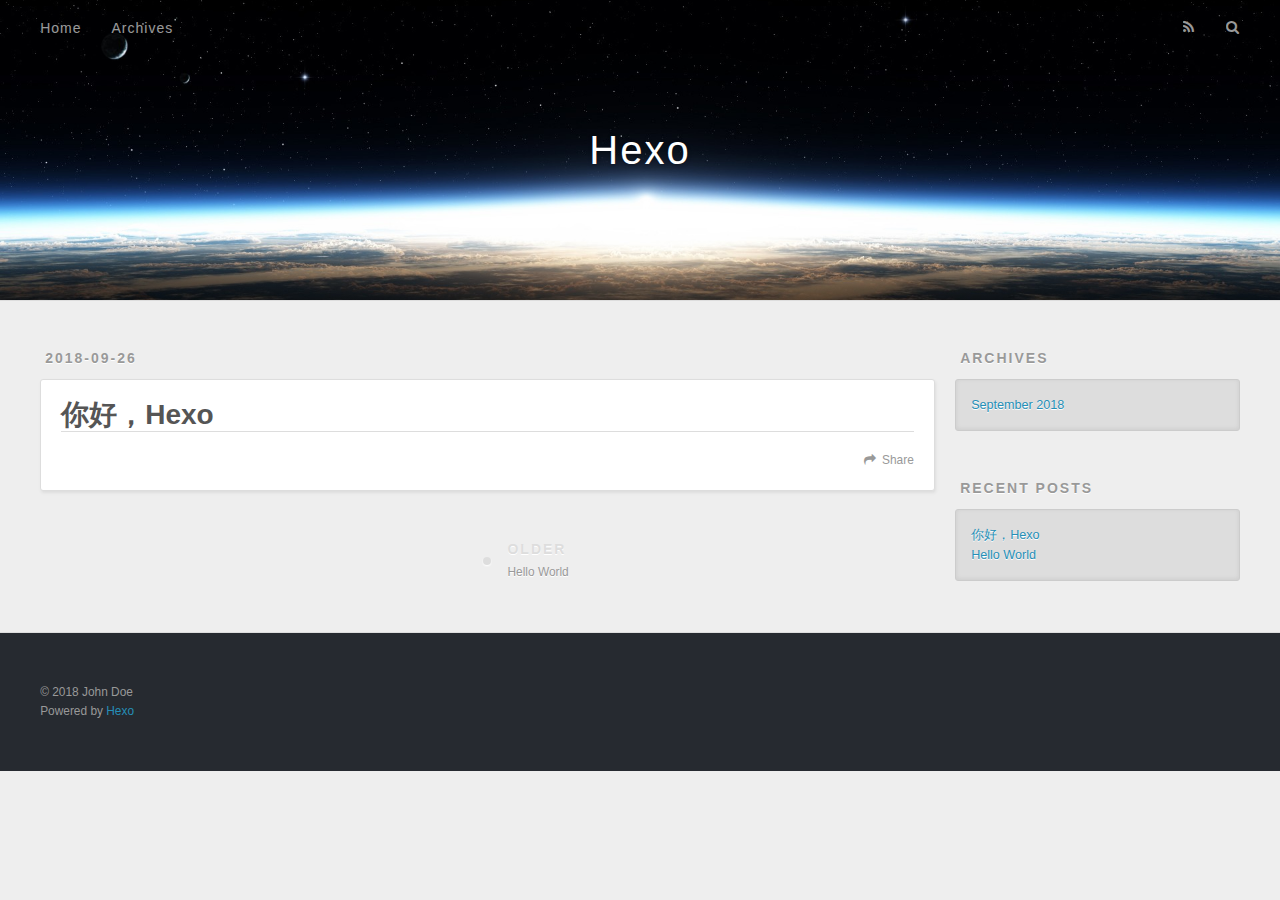
<file: 2018/09/26/你好，Hexo/index.html>
<!DOCTYPE html>
<html>
<head>
  <meta charset="utf-8">
  

  
  <title>你好，Hexo | Hexo</title>
  <meta name="viewport" content="width=device-width, initial-scale=1, maximum-scale=1">
  <meta property="og:type" content="article">
<meta property="og:title" content="你好，Hexo">
<meta property="og:url" content="http://yoursite.com/2018/09/26/你好，Hexo/index.html">
<meta property="og:site_name" content="Hexo">
<meta property="og:locale" content="default">
<meta property="og:updated_time" content="2018-09-26T09:25:42.180Z">
<meta name="twitter:card" content="summary">
<meta name="twitter:title" content="你好，Hexo">
  
    <link rel="alternate" href="/atom.xml" title="Hexo" type="application/atom+xml">
  
  
    <link rel="icon" href="/favicon.png">
  
  
    <link href="//fonts.googleapis.com/css?family=Source+Code+Pro" rel="stylesheet" type="text/css">
  
  <link rel="stylesheet" href="/css/style.css">
</head>

<body>
  <div id="container">
    <div id="wrap">
      <header id="header">
  <div id="banner"></div>
  <div id="header-outer" class="outer">
    <div id="header-title" class="inner">
      <h1 id="logo-wrap">
        <a href="/" id="logo">Hexo</a>
      </h1>
      
    </div>
    <div id="header-inner" class="inner">
      <nav id="main-nav">
        <a id="main-nav-toggle" class="nav-icon"></a>
        
          <a class="main-nav-link" href="/">Home</a>
        
          <a class="main-nav-link" href="/archives">Archives</a>
        
      </nav>
      <nav id="sub-nav">
        
          <a id="nav-rss-link" class="nav-icon" href="/atom.xml" title="RSS Feed"></a>
        
        <a id="nav-search-btn" class="nav-icon" title="Search"></a>
      </nav>
      <div id="search-form-wrap">
        <form action="//google.com/search" method="get" accept-charset="UTF-8" class="search-form"><input type="search" name="q" class="search-form-input" placeholder="Search"><button type="submit" class="search-form-submit">&#xF002;</button><input type="hidden" name="sitesearch" value="http://yoursite.com"></form>
      </div>
    </div>
  </div>
</header>
      <div class="outer">
        <section id="main"><article id="post-你好，Hexo" class="article article-type-post" itemscope itemprop="blogPost">
  <div class="article-meta">
    <a href="/2018/09/26/你好，Hexo/" class="article-date">
  <time datetime="2018-09-26T09:25:42.000Z" itemprop="datePublished">2018-09-26</time>
</a>
    
  </div>
  <div class="article-inner">
    
    
      <header class="article-header">
        
  
    <h1 class="article-title" itemprop="name">
      你好，Hexo
    </h1>
  

      </header>
    
    <div class="article-entry" itemprop="articleBody">
      
        
      
    </div>
    <footer class="article-footer">
      <a data-url="http://yoursite.com/2018/09/26/你好，Hexo/" data-id="cjmiy9azd0001l8v3xugvhhky" class="article-share-link">Share</a>
      
      
    </footer>
  </div>
  
    
<nav id="article-nav">
  
  
    <a href="/2018/09/26/hello-world/" id="article-nav-older" class="article-nav-link-wrap">
      <strong class="article-nav-caption">Older</strong>
      <div class="article-nav-title">Hello World</div>
    </a>
  
</nav>

  
</article>

</section>
        
          <aside id="sidebar">
  
    

  
    

  
    
  
    
  <div class="widget-wrap">
    <h3 class="widget-title">Archives</h3>
    <div class="widget">
      <ul class="archive-list"><li class="archive-list-item"><a class="archive-list-link" href="/archives/2018/09/">September 2018</a></li></ul>
    </div>
  </div>


  
    
  <div class="widget-wrap">
    <h3 class="widget-title">Recent Posts</h3>
    <div class="widget">
      <ul>
        
          <li>
            <a href="/2018/09/26/你好，Hexo/">你好，Hexo</a>
          </li>
        
          <li>
            <a href="/2018/09/26/hello-world/">Hello World</a>
          </li>
        
      </ul>
    </div>
  </div>

  
</aside>
        
      </div>
      <footer id="footer">
  
  <div class="outer">
    <div id="footer-info" class="inner">
      &copy; 2018 John Doe<br>
      Powered by <a href="http://hexo.io/" target="_blank">Hexo</a>
    </div>
  </div>
</footer>
    </div>
    <nav id="mobile-nav">
  
    <a href="/" class="mobile-nav-link">Home</a>
  
    <a href="/archives" class="mobile-nav-link">Archives</a>
  
</nav>
    

<script src="//ajax.googleapis.com/ajax/libs/jquery/2.0.3/jquery.min.js"></script>


  <link rel="stylesheet" href="/fancybox/jquery.fancybox.css">
  <script src="/fancybox/jquery.fancybox.pack.js"></script>


<script src="/js/script.js"></script>



  </div>
</body>
</html>
</file>
<file: css/style.css>
body {
  width: 100%;
}
body:before,
body:after {
  content: "";
  display: table;
}
body:after {
  clear: both;
}
html,
body,
div,
span,
applet,
object,
iframe,
h1,
h2,
h3,
h4,
h5,
h6,
p,
blockquote,
pre,
a,
abbr,
acronym,
address,
big,
cite,
code,
del,
dfn,
em,
img,
ins,
kbd,
q,
s,
samp,
small,
strike,
strong,
sub,
sup,
tt,
var,
dl,
dt,
dd,
ol,
ul,
li,
fieldset,
form,
label,
legend,
table,
caption,
tbody,
tfoot,
thead,
tr,
th,
td {
  margin: 0;
  padding: 0;
  border: 0;
  outline: 0;
  font-weight: inherit;
  font-style: inherit;
  font-family: inherit;
  font-size: 100%;
  vertical-align: baseline;
}
body {
  line-height: 1;
  color: #000;
  background: #fff;
}
ol,
ul {
  list-style: none;
}
table {
  border-collapse: separate;
  border-spacing: 0;
  vertical-align: middle;
}
caption,
th,
td {
  text-align: left;
  font-weight: normal;
  vertical-align: middle;
}
a img {
  border: none;
}
input,
button {
  margin: 0;
  padding: 0;
}
input::-moz-focus-inner,
button::-moz-focus-inner {
  border: 0;
  padding: 0;
}
@font-face {
  font-family: FontAwesome;
  font-style: normal;
  font-weight: normal;
  src: url("fonts/fontawesome-webfont.eot?v=#4.0.3");
  src: url("fonts/fontawesome-webfont.eot?#iefix&v=#4.0.3") format("embedded-opentype"), url("fonts/fontawesome-webfont.woff?v=#4.0.3") format("woff"), url("fonts/fontawesome-webfont.ttf?v=#4.0.3") format("truetype"), url("fonts/fontawesome-webfont.svg#fontawesomeregular?v=#4.0.3") format("svg");
}
html,
body,
#container {
  height: 100%;
}
body {
  background: #eee;
  font: 14px -apple-system, BlinkMacSystemFont, "Segoe UI", "Roboto", "Oxygen", "Ubuntu", "Cantarell", "Fira Sans", "Droid Sans", "Helvetica Neue", sans-serif;
  -webkit-text-size-adjust: 100%;
}
.outer {
  max-width: 1220px;
  margin: 0 auto;
  padding: 0 20px;
}
.outer:before,
.outer:after {
  content: "";
  display: table;
}
.outer:after {
  clear: both;
}
.inner {
  display: inline;
  float: left;
  width: 98.33333333333333%;
  margin: 0 0.833333333333333%;
}
.left,
.alignleft {
  float: left;
}
.right,
.alignright {
  float: right;
}
.clear {
  clear: both;
}
#container {
  position: relative;
}
.mobile-nav-on {
  overflow: hidden;
}
#wrap {
  height: 100%;
  width: 100%;
  position: absolute;
  top: 0;
  left: 0;
  -webkit-transition: 0.2s ease-out;
  -moz-transition: 0.2s ease-out;
  -ms-transition: 0.2s ease-out;
  transition: 0.2s ease-out;
  z-index: 1;
  background: #eee;
}
.mobile-nav-on #wrap {
  left: 280px;
}
@media screen and (min-width: 768px) {
  #main {
    display: inline;
    float: left;
    width: 73.33333333333333%;
    margin: 0 0.833333333333333%;
  }
}
.article-date,
.article-category-link,
.archive-year,
.widget-title {
  text-decoration: none;
  text-transform: uppercase;
  letter-spacing: 2px;
  color: #999;
  margin-bottom: 1em;
  margin-left: 5px;
  line-height: 1em;
  text-shadow: 0 1px #fff;
  font-weight: bold;
}
.article-inner,
.archive-article-inner {
  background: #fff;
  -webkit-box-shadow: 1px 2px 3px #ddd;
  box-shadow: 1px 2px 3px #ddd;
  border: 1px solid #ddd;
  border-radius: 3px;
}
.article-entry h1,
.widget h1 {
  font-size: 2em;
}
.article-entry h2,
.widget h2 {
  font-size: 1.5em;
}
.article-entry h3,
.widget h3 {
  font-size: 1.3em;
}
.article-entry h4,
.widget h4 {
  font-size: 1.2em;
}
.article-entry h5,
.widget h5 {
  font-size: 1em;
}
.article-entry h6,
.widget h6 {
  font-size: 1em;
  color: #999;
}
.article-entry hr,
.widget hr {
  border: 1px dashed #ddd;
}
.article-entry strong,
.widget strong {
  font-weight: bold;
}
.article-entry em,
.widget em,
.article-entry cite,
.widget cite {
  font-style: italic;
}
.article-entry sup,
.widget sup,
.article-entry sub,
.widget sub {
  font-size: 0.75em;
  line-height: 0;
  position: relative;
  vertical-align: baseline;
}
.article-entry sup,
.widget sup {
  top: -0.5em;
}
.article-entry sub,
.widget sub {
  bottom: -0.2em;
}
.article-entry small,
.widget small {
  font-size: 0.85em;
}
.article-entry acronym,
.widget acronym,
.article-entry abbr,
.widget abbr {
  border-bottom: 1px dotted;
}
.article-entry ul,
.widget ul,
.article-entry ol,
.widget ol,
.article-entry dl,
.widget dl {
  margin: 0 20px;
  line-height: 1.6em;
}
.article-entry ul ul,
.widget ul ul,
.article-entry ol ul,
.widget ol ul,
.article-entry ul ol,
.widget ul ol,
.article-entry ol ol,
.widget ol ol {
  margin-top: 0;
  margin-bottom: 0;
}
.article-entry ul,
.widget ul {
  list-style: disc;
}
.article-entry ol,
.widget ol {
  list-style: decimal;
}
.article-entry dt,
.widget dt {
  font-weight: bold;
}
#header {
  height: 300px;
  position: relative;
  border-bottom: 1px solid #ddd;
}
#header:before,
#header:after {
  content: "";
  position: absolute;
  left: 0;
  right: 0;
  height: 40px;
}
#header:before {
  top: 0;
  background: -webkit-linear-gradient(rgba(0,0,0,0.2), transparent);
  background: -moz-linear-gradient(rgba(0,0,0,0.2), transparent);
  background: -ms-linear-gradient(rgba(0,0,0,0.2), transparent);
  background: linear-gradient(rgba(0,0,0,0.2), transparent);
}
#header:after {
  bottom: 0;
  background: -webkit-linear-gradient(transparent, rgba(0,0,0,0.2));
  background: -moz-linear-gradient(transparent, rgba(0,0,0,0.2));
  background: -ms-linear-gradient(transparent, rgba(0,0,0,0.2));
  background: linear-gradient(transparent, rgba(0,0,0,0.2));
}
#header-outer {
  height: 100%;
  position: relative;
}
#header-inner {
  position: relative;
  overflow: hidden;
}
#banner {
  position: absolute;
  top: 0;
  left: 0;
  width: 100%;
  height: 100%;
  background: url("images/banner.jpg") center #000;
  -webkit-background-size: cover;
  -moz-background-size: cover;
  background-size: cover;
  z-index: -1;
}
#header-title {
  text-align: center;
  height: 40px;
  position: absolute;
  top: 50%;
  left: 0;
  margin-top: -20px;
}
#logo,
#subtitle {
  text-decoration: none;
  color: #fff;
  font-weight: 300;
  text-shadow: 0 1px 4px rgba(0,0,0,0.3);
}
#logo {
  font-size: 40px;
  line-height: 40px;
  letter-spacing: 2px;
}
#subtitle {
  font-size: 16px;
  line-height: 16px;
  letter-spacing: 1px;
}
#subtitle-wrap {
  margin-top: 16px;
}
#main-nav {
  float: left;
  margin-left: -15px;
}
.nav-icon,
.main-nav-link {
  float: left;
  color: #fff;
  opacity: 0.6;
  text-decoration: none;
  text-shadow: 0 1px rgba(0,0,0,0.2);
  -webkit-transition: opacity 0.2s;
  -moz-transition: opacity 0.2s;
  -ms-transition: opacity 0.2s;
  transition: opacity 0.2s;
  display: block;
  padding: 20px 15px;
}
.nav-icon:hover,
.main-nav-link:hover {
  opacity: 1;
}
.nav-icon {
  font-family: FontAwesome;
  text-align: center;
  font-size: 14px;
  width: 14px;
  height: 14px;
  padding: 20px 15px;
  position: relative;
  cursor: pointer;
}
.main-nav-link {
  font-weight: 300;
  letter-spacing: 1px;
}
@media screen and (max-width: 479px) {
  .main-nav-link {
    display: none;
  }
}
#main-nav-toggle {
  display: none;
}
#main-nav-toggle:before {
  content: "\f0c9";
}
@media screen and (max-width: 479px) {
  #main-nav-toggle {
    display: block;
  }
}
#sub-nav {
  float: right;
  margin-right: -15px;
}
#nav-rss-link:before {
  content: "\f09e";
}
#nav-search-btn:before {
  content: "\f002";
}
#search-form-wrap {
  position: absolute;
  top: 15px;
  width: 150px;
  height: 30px;
  right: -150px;
  opacity: 0;
  -webkit-transition: 0.2s ease-out;
  -moz-transition: 0.2s ease-out;
  -ms-transition: 0.2s ease-out;
  transition: 0.2s ease-out;
}
#search-form-wrap.on {
  opacity: 1;
  right: 0;
}
@media screen and (max-width: 479px) {
  #search-form-wrap {
    width: 100%;
    right: -100%;
  }
}
.search-form {
  position: absolute;
  top: 0;
  left: 0;
  right: 0;
  background: #fff;
  padding: 5px 15px;
  border-radius: 15px;
  -webkit-box-shadow: 0 0 10px rgba(0,0,0,0.3);
  box-shadow: 0 0 10px rgba(0,0,0,0.3);
}
.search-form-input {
  border: none;
  background: none;
  color: #555;
  width: 100%;
  font: 13px -apple-system, BlinkMacSystemFont, "Segoe UI", "Roboto", "Oxygen", "Ubuntu", "Cantarell", "Fira Sans", "Droid Sans", "Helvetica Neue", sans-serif;
  outline: none;
}
.search-form-input::-webkit-search-results-decoration,
.search-form-input::-webkit-search-cancel-button {
  -webkit-appearance: none;
}
.search-form-submit {
  position: absolute;
  top: 50%;
  right: 10px;
  margin-top: -7px;
  font: 13px FontAwesome;
  border: none;
  background: none;
  color: #bbb;
  cursor: pointer;
}
.search-form-submit:hover,
.search-form-submit:focus {
  color: #777;
}
.article {
  margin: 50px 0;
}
.article-inner {
  overflow: hidden;
}
.article-meta:before,
.article-meta:after {
  content: "";
  display: table;
}
.article-meta:after {
  clear: both;
}
.article-date {
  float: left;
}
.article-category {
  float: left;
  line-height: 1em;
  color: #ccc;
  text-shadow: 0 1px #fff;
  margin-left: 8px;
}
.article-category:before {
  content: "\2022";
}
.article-category-link {
  margin: 0 12px 1em;
}
.article-header {
  padding: 20px 20px 0;
}
.article-title {
  text-decoration: none;
  font-size: 2em;
  font-weight: bold;
  color: #555;
  line-height: 1.1em;
  -webkit-transition: color 0.2s;
  -moz-transition: color 0.2s;
  -ms-transition: color 0.2s;
  transition: color 0.2s;
}
a.article-title:hover {
  color: #258fb8;
}
.article-entry {
  color: #555;
  padding: 0 20px;
}
.article-entry:before,
.article-entry:after {
  content: "";
  display: table;
}
.article-entry:after {
  clear: both;
}
.article-entry p,
.article-entry table {
  line-height: 1.6em;
  margin: 1.6em 0;
}
.article-entry h1,
.article-entry h2,
.article-entry h3,
.article-entry h4,
.article-entry h5,
.article-entry h6 {
  font-weight: bold;
}
.article-entry h1,
.article-entry h2,
.article-entry h3,
.article-entry h4,
.article-entry h5,
.article-entry h6 {
  line-height: 1.1em;
  margin: 1.1em 0;
}
.article-entry a {
  color: #258fb8;
  text-decoration: none;
}
.article-entry a:hover {
  text-decoration: underline;
}
.article-entry ul,
.article-entry ol,
.article-entry dl {
  margin-top: 1.6em;
  margin-bottom: 1.6em;
}
.article-entry img,
.article-entry video {
  max-width: 100%;
  height: auto;
  display: block;
  margin: auto;
}
.article-entry iframe {
  border: none;
}
.article-entry table {
  width: 100%;
  border-collapse: collapse;
  border-spacing: 0;
}
.article-entry th {
  font-weight: bold;
  border-bottom: 3px solid #ddd;
  padding-bottom: 0.5em;
}
.article-entry td {
  border-bottom: 1px solid #ddd;
  padding: 10px 0;
}
.article-entry blockquote {
  font-family: Georgia, "Times New Roman", serif;
  font-size: 1.4em;
  margin: 1.6em 20px;
  text-align: center;
}
.article-entry blockquote footer {
  font-size: 14px;
  margin: 1.6em 0;
  font-family: -apple-system, BlinkMacSystemFont, "Segoe UI", "Roboto", "Oxygen", "Ubuntu", "Cantarell", "Fira Sans", "Droid Sans", "Helvetica Neue", sans-serif;
}
.article-entry blockquote footer cite:before {
  content: "—";
  padding: 0 0.5em;
}
.article-entry .pullquote {
  text-align: left;
  width: 45%;
  margin: 0;
}
.article-entry .pullquote.left {
  margin-left: 0.5em;
  margin-right: 1em;
}
.article-entry .pullquote.right {
  margin-right: 0.5em;
  margin-left: 1em;
}
.article-entry .caption {
  color: #999;
  display: block;
  font-size: 0.9em;
  margin-top: 0.5em;
  position: relative;
  text-align: center;
}
.article-entry .video-container {
  position: relative;
  padding-top: 56.25%;
  height: 0;
  overflow: hidden;
}
.article-entry .video-container iframe,
.article-entry .video-container object,
.article-entry .video-container embed {
  position: absolute;
  top: 0;
  left: 0;
  width: 100%;
  height: 100%;
  margin-top: 0;
}
.article-more-link a {
  display: inline-block;
  line-height: 1em;
  padding: 6px 15px;
  border-radius: 15px;
  background: #eee;
  color: #999;
  text-shadow: 0 1px #fff;
  text-decoration: none;
}
.article-more-link a:hover {
  background: #258fb8;
  color: #fff;
  text-decoration: none;
  text-shadow: 0 1px #1e7293;
}
.article-footer {
  font-size: 0.85em;
  line-height: 1.6em;
  border-top: 1px solid #ddd;
  padding-top: 1.6em;
  margin: 0 20px 20px;
}
.article-footer:before,
.article-footer:after {
  content: "";
  display: table;
}
.article-footer:after {
  clear: both;
}
.article-footer a {
  color: #999;
  text-decoration: none;
}
.article-footer a:hover {
  color: #555;
}
.article-tag-list-item {
  float: left;
  margin-right: 10px;
}
.article-tag-list-link:before {
  content: "#";
}
.article-comment-link {
  float: right;
}
.article-comment-link:before {
  content: "\f075";
  font-family: FontAwesome;
  padding-right: 8px;
}
.article-share-link {
  cursor: pointer;
  float: right;
  margin-left: 20px;
}
.article-share-link:before {
  content: "\f064";
  font-family: FontAwesome;
  padding-right: 6px;
}
#article-nav {
  position: relative;
}
#article-nav:before,
#article-nav:after {
  content: "";
  display: table;
}
#article-nav:after {
  clear: both;
}
@media screen and (min-width: 768px) {
  #article-nav {
    margin: 50px 0;
  }
  #article-nav:before {
    width: 8px;
    height: 8px;
    position: absolute;
    top: 50%;
    left: 50%;
    margin-top: -4px;
    margin-left: -4px;
    content: "";
    border-radius: 50%;
    background: #ddd;
    -webkit-box-shadow: 0 1px 2px #fff;
    box-shadow: 0 1px 2px #fff;
  }
}
.article-nav-link-wrap {
  text-decoration: none;
  text-shadow: 0 1px #fff;
  color: #999;
  -webkit-box-sizing: border-box;
  -moz-box-sizing: border-box;
  box-sizing: border-box;
  margin-top: 50px;
  text-align: center;
  display: block;
}
.article-nav-link-wrap:hover {
  color: #555;
}
@media screen and (min-width: 768px) {
  .article-nav-link-wrap {
    width: 50%;
    margin-top: 0;
  }
}
@media screen and (min-width: 768px) {
  #article-nav-newer {
    float: left;
    text-align: right;
    padding-right: 20px;
  }
}
@media screen and (min-width: 768px) {
  #article-nav-older {
    float: right;
    text-align: left;
    padding-left: 20px;
  }
}
.article-nav-caption {
  text-transform: uppercase;
  letter-spacing: 2px;
  color: #ddd;
  line-height: 1em;
  font-weight: bold;
}
#article-nav-newer .article-nav-caption {
  margin-right: -2px;
}
.article-nav-title {
  font-size: 0.85em;
  line-height: 1.6em;
  margin-top: 0.5em;
}
.article-share-box {
  position: absolute;
  display: none;
  background: #fff;
  -webkit-box-shadow: 1px 2px 10px rgba(0,0,0,0.2);
  box-shadow: 1px 2px 10px rgba(0,0,0,0.2);
  border-radius: 3px;
  margin-left: -145px;
  overflow: hidden;
  z-index: 1;
}
.article-share-box.on {
  display: block;
}
.article-share-input {
  width: 100%;
  background: none;
  -webkit-box-sizing: border-box;
  -moz-box-sizing: border-box;
  box-sizing: border-box;
  font: 14px -apple-system, BlinkMacSystemFont, "Segoe UI", "Roboto", "Oxygen", "Ubuntu", "Cantarell", "Fira Sans", "Droid Sans", "Helvetica Neue", sans-serif;
  padding: 0 15px;
  color: #555;
  outline: none;
  border: 1px solid #ddd;
  border-radius: 3px 3px 0 0;
  height: 36px;
  line-height: 36px;
}
.article-share-links {
  background: #eee;
}
.article-share-links:before,
.article-share-links:after {
  content: "";
  display: table;
}
.article-share-links:after {
  clear: both;
}
.article-share-twitter,
.article-share-facebook,
.article-share-pinterest,
.article-share-google {
  width: 50px;
  height: 36px;
  display: block;
  float: left;
  position: relative;
  color: #999;
  text-shadow: 0 1px #fff;
}
.article-share-twitter:before,
.article-share-facebook:before,
.article-share-pinterest:before,
.article-share-google:before {
  font-size: 20px;
  font-family: FontAwesome;
  width: 20px;
  height: 20px;
  position: absolute;
  top: 50%;
  left: 50%;
  margin-top: -10px;
  margin-left: -10px;
  text-align: center;
}
.article-share-twitter:hover,
.article-share-facebook:hover,
.article-share-pinterest:hover,
.article-share-google:hover {
  color: #fff;
}
.article-share-twitter:before {
  content: "\f099";
}
.article-share-twitter:hover {
  background: #00aced;
  text-shadow: 0 1px #008abe;
}
.article-share-facebook:before {
  content: "\f09a";
}
.article-share-facebook:hover {
  background: #3b5998;
  text-shadow: 0 1px #2f477a;
}
.article-share-pinterest:before {
  content: "\f0d2";
}
.article-share-pinterest:hover {
  background: #cb2027;
  text-shadow: 0 1px #a21a1f;
}
.article-share-google:before {
  content: "\f0d5";
}
.article-share-google:hover {
  background: #dd4b39;
  text-shadow: 0 1px #be3221;
}
.article-gallery {
  background: #000;
  position: relative;
}
.article-gallery-photos {
  position: relative;
  overflow: hidden;
}
.article-gallery-img {
  display: none;
  max-width: 100%;
}
.article-gallery-img:first-child {
  display: block;
}
.article-gallery-img.loaded {
  position: absolute;
  display: block;
}
.article-gallery-img img {
  display: block;
  max-width: 100%;
  margin: 0 auto;
}
#comments {
  background: #fff;
  -webkit-box-shadow: 1px 2px 3px #ddd;
  box-shadow: 1px 2px 3px #ddd;
  padding: 20px;
  border: 1px solid #ddd;
  border-radius: 3px;
  margin: 50px 0;
}
#comments a {
  color: #258fb8;
}
.archives-wrap {
  margin: 50px 0;
}
.archives:before,
.archives:after {
  content: "";
  display: table;
}
.archives:after {
  clear: both;
}
.archive-year-wrap {
  margin-bottom: 1em;
}
.archives {
  -webkit-column-gap: 10px;
  -moz-column-gap: 10px;
  column-gap: 10px;
}
@media screen and (min-width: 480px) and (max-width: 767px) {
  .archives {
    -webkit-column-count: 2;
    -moz-column-count: 2;
    column-count: 2;
  }
}
@media screen and (min-width: 768px) {
  .archives {
    -webkit-column-count: 3;
    -moz-column-count: 3;
    column-count: 3;
  }
}
.archive-article {
  -webkit-column-break-inside: avoid;
  page-break-inside: avoid;
  overflow: hidden;
  break-inside: avoid-column;
}
.archive-article-inner {
  padding: 10px;
  margin-bottom: 15px;
}
.archive-article-title {
  text-decoration: none;
  font-weight: bold;
  color: #555;
  -webkit-transition: color 0.2s;
  -moz-transition: color 0.2s;
  -ms-transition: color 0.2s;
  transition: color 0.2s;
  line-height: 1.6em;
}
.archive-article-title:hover {
  color: #258fb8;
}
.archive-article-footer {
  margin-top: 1em;
}
.archive-article-date {
  color: #999;
  text-decoration: none;
  font-size: 0.85em;
  line-height: 1em;
  margin-bottom: 0.5em;
  display: block;
}
#page-nav {
  margin: 50px auto;
  background: #fff;
  -webkit-box-shadow: 1px 2px 3px #ddd;
  box-shadow: 1px 2px 3px #ddd;
  border: 1px solid #ddd;
  border-radius: 3px;
  text-align: center;
  color: #999;
  overflow: hidden;
}
#page-nav:before,
#page-nav:after {
  content: "";
  display: table;
}
#page-nav:after {
  clear: both;
}
#page-nav a,
#page-nav span {
  padding: 10px 20px;
  line-height: 1;
  height: 2ex;
}
#page-nav a {
  color: #999;
  text-decoration: none;
}
#page-nav a:hover {
  background: #999;
  color: #fff;
}
#page-nav .prev {
  float: left;
}
#page-nav .next {
  float: right;
}
#page-nav .page-number {
  display: inline-block;
}
@media screen and (max-width: 479px) {
  #page-nav .page-number {
    display: none;
  }
}
#page-nav .current {
  color: #555;
  font-weight: bold;
}
#page-nav .space {
  color: #ddd;
}
#footer {
  background: #262a30;
  padding: 50px 0;
  border-top: 1px solid #ddd;
  color: #999;
}
#footer a {
  color: #258fb8;
  text-decoration: none;
}
#footer a:hover {
  text-decoration: underline;
}
#footer-info {
  line-height: 1.6em;
  font-size: 0.85em;
}
.article-entry pre,
.article-entry .highlight {
  background: #2d2d2d;
  margin: 0 -20px;
  padding: 15px 20px;
  border-style: solid;
  border-color: #ddd;
  border-width: 1px 0;
  overflow: auto;
  color: #ccc;
  line-height: 22.400000000000002px;
}
.article-entry .highlight .gutter pre,
.article-entry .gist .gist-file .gist-data .line-numbers {
  color: #666;
  font-size: 0.85em;
}
.article-entry pre,
.article-entry code {
  font-family: "Source Code Pro", Consolas, Monaco, Menlo, Consolas, monospace;
}
.article-entry code {
  background: #eee;
  text-shadow: 0 1px #fff;
  padding: 0 0.3em;
}
.article-entry pre code {
  background: none;
  text-shadow: none;
  padding: 0;
}
.article-entry .highlight pre {
  border: none;
  margin: 0;
  padding: 0;
}
.article-entry .highlight table {
  margin: 0;
  width: auto;
}
.article-entry .highlight td {
  border: none;
  padding: 0;
}
.article-entry .highlight figcaption {
  font-size: 0.85em;
  color: #999;
  line-height: 1em;
  margin-bottom: 1em;
}
.article-entry .highlight figcaption:before,
.article-entry .highlight figcaption:after {
  content: "";
  display: table;
}
.article-entry .highlight figcaption:after {
  clear: both;
}
.article-entry .highlight figcaption a {
  float: right;
}
.article-entry .highlight .gutter pre {
  text-align: right;
  padding-right: 20px;
}
.article-entry .highlight .line {
  height: 22.400000000000002px;
}
.article-entry .highlight .line.marked {
  background: #515151;
}
.article-entry .gist {
  margin: 0 -20px;
  border-style: solid;
  border-color: #ddd;
  border-width: 1px 0;
  background: #2d2d2d;
  padding: 15px 20px 15px 0;
}
.article-entry .gist .gist-file {
  border: none;
  font-family: "Source Code Pro", Consolas, Monaco, Menlo, Consolas, monospace;
  margin: 0;
}
.article-entry .gist .gist-file .gist-data {
  background: none;
  border: none;
}
.article-entry .gist .gist-file .gist-data .line-numbers {
  background: none;
  border: none;
  padding: 0 20px 0 0;
}
.article-entry .gist .gist-file .gist-data .line-data {
  padding: 0 !important;
}
.article-entry .gist .gist-file .highlight {
  margin: 0;
  padding: 0;
  border: none;
}
.article-entry .gist .gist-file .gist-meta {
  background: #2d2d2d;
  color: #999;
  font: 0.85em -apple-system, BlinkMacSystemFont, "Segoe UI", "Roboto", "Oxygen", "Ubuntu", "Cantarell", "Fira Sans", "Droid Sans", "Helvetica Neue", sans-serif;
  text-shadow: 0 0;
  padding: 0;
  margin-top: 1em;
  margin-left: 20px;
}
.article-entry .gist .gist-file .gist-meta a {
  color: #258fb8;
  font-weight: normal;
}
.article-entry .gist .gist-file .gist-meta a:hover {
  text-decoration: underline;
}
pre .comment,
pre .title {
  color: #999;
}
pre .variable,
pre .attribute,
pre .tag,
pre .regexp,
pre .ruby .constant,
pre .xml .tag .title,
pre .xml .pi,
pre .xml .doctype,
pre .html .doctype,
pre .css .id,
pre .css .class,
pre .css .pseudo {
  color: #f2777a;
}
pre .number,
pre .preprocessor,
pre .built_in,
pre .literal,
pre .params,
pre .constant {
  color: #f99157;
}
pre .class,
pre .ruby .class .title,
pre .css .rules .attribute {
  color: #9c9;
}
pre .string,
pre .value,
pre .inheritance,
pre .header,
pre .ruby .symbol,
pre .xml .cdata {
  color: #9c9;
}
pre .css .hexcolor {
  color: #6cc;
}
pre .function,
pre .python .decorator,
pre .python .title,
pre .ruby .function .title,
pre .ruby .title .keyword,
pre .perl .sub,
pre .javascript .title,
pre .coffeescript .title {
  color: #69c;
}
pre .keyword,
pre .javascript .function {
  color: #c9c;
}
@media screen and (max-width: 479px) {
  #mobile-nav {
    position: absolute;
    top: 0;
    left: 0;
    width: 280px;
    height: 100%;
    background: #191919;
    border-right: 1px solid #fff;
  }
}
@media screen and (max-width: 479px) {
  .mobile-nav-link {
    display: block;
    color: #999;
    text-decoration: none;
    padding: 15px 20px;
    font-weight: bold;
  }
  .mobile-nav-link:hover {
    color: #fff;
  }
}
@media screen and (min-width: 768px) {
  #sidebar {
    display: inline;
    float: left;
    width: 23.333333333333332%;
    margin: 0 0.833333333333333%;
  }
}
.widget-wrap {
  margin: 50px 0;
}
.widget {
  color: #777;
  text-shadow: 0 1px #fff;
  background: #ddd;
  -webkit-box-shadow: 0 -1px 4px #ccc inset;
  box-shadow: 0 -1px 4px #ccc inset;
  border: 1px solid #ccc;
  padding: 15px;
  border-radius: 3px;
}
.widget a {
  color: #258fb8;
  text-decoration: none;
}
.widget a:hover {
  text-decoration: underline;
}
.widget ul ul,
.widget ol ul,
.widget dl ul,
.widget ul ol,
.widget ol ol,
.widget dl ol,
.widget ul dl,
.widget ol dl,
.widget dl dl {
  margin-left: 15px;
  list-style: disc;
}
.widget {
  line-height: 1.6em;
  word-wrap: break-word;
  font-size: 0.9em;
}
.widget ul,
.widget ol {
  list-style: none;
  margin: 0;
}
.widget ul ul,
.widget ol ul,
.widget ul ol,
.widget ol ol {
  margin: 0 20px;
}
.widget ul ul,
.widget ol ul {
  list-style: disc;
}
.widget ul ol,
.widget ol ol {
  list-style: decimal;
}
.category-list-count,
.tag-list-count,
.archive-list-count {
  padding-left: 5px;
  color: #999;
  font-size: 0.85em;
}
.category-list-count:before,
.tag-list-count:before,
.archive-list-count:before {
  content: "(";
}
.category-list-count:after,
.tag-list-count:after,
.archive-list-count:after {
  content: ")";
}
.tagcloud a {
  margin-right: 5px;
  display: inline-block;
}
</file>
